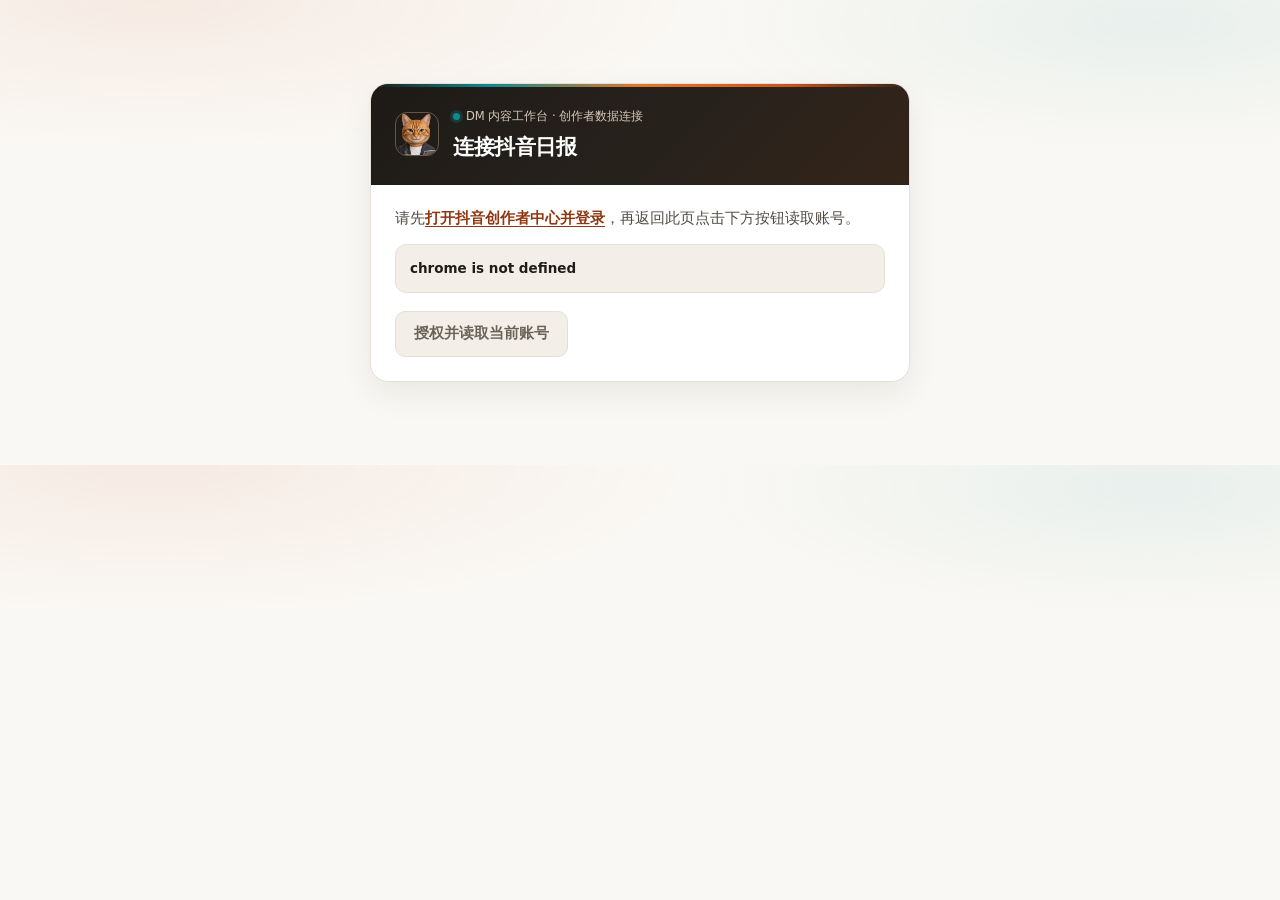
<file: tools/publish-extension/douyin-connect.html>
<!doctype html>
<html lang="zh-CN">
<head>
  <meta charset="utf-8">
  <meta name="viewport" content="width=device-width, initial-scale=1">
  <title>连接抖音日报 · DM 工作台</title>
  <style>
    :root {
      --bg: #FAF8F4;
      --card: #FFFFFF;
      --subtle: #F3EFE8;
      --line: #E6DFD5;
      --t1: #1F1D1A;
      --t2: #524C44;
      --t3: #6C6358;
      --accent: #CC521B;
      --accent-solid: #C84F18;
      --accent-hover: #A83F10;
      --accent-bg: #FFF2E8;
      --accent-line: #EABFA4;
      --accent-ink: #8F3711;
      --flow-cyan: #0E8A8D;
      --flow-amber: #E27828;
    }
    * { box-sizing: border-box; }
    body {
      max-width: 580px;
      margin: 7vh auto;
      padding: 20px;
      font: 14.5px/1.65 system-ui, -apple-system, BlinkMacSystemFont, "PingFang SC", sans-serif;
      color: var(--t1);
      background:
        radial-gradient(60% 45% at 12% 0%, rgba(204, 82, 27, 0.08), transparent 70%),
        radial-gradient(50% 40% at 90% 5%, rgba(14, 138, 141, 0.07), transparent 70%),
        var(--bg);
      -webkit-font-smoothing: antialiased;
    }
    .connectShell {
      border-radius: 18px;
      background: var(--card);
      border: 1px solid var(--line);
      box-shadow: 0 12px 32px rgba(29, 22, 15, 0.07);
      overflow: hidden;
    }
    .deckHead {
      position: relative;
      display: flex;
      align-items: center;
      gap: 14px;
      padding: 20px 24px;
      background: linear-gradient(135deg, #1D1A17 0%, #28221C 58%, #342419 100%);
      color: #FAF7F2;
    }
    .deckHead::before {
      content: "";
      position: absolute;
      inset: 0 0 auto 0;
      height: 2.5px;
      background: linear-gradient(90deg, transparent 0%, var(--flow-cyan) 22%, var(--flow-amber) 50%, var(--accent) 78%, transparent 100%);
    }
    .deckAvatar {
      width: 44px;
      height: 44px;
      border-radius: 12px;
      border: 1px solid rgba(234, 191, 164, 0.35);
      object-fit: cover;
      flex: none;
    }
    .deckSub {
      font-size: 11.5px;
      color: #D7C6B8;
      display: inline-flex;
      align-items: center;
      gap: 6px;
    }
    .deckSub::before {
      content: "";
      width: 7px;
      height: 7px;
      border-radius: 50%;
      background: var(--flow-cyan);
      box-shadow: 0 0 0 3px rgba(14, 138, 141, 0.25);
    }
    h1 {
      margin: 2px 0 0;
      font-size: 21px;
      font-weight: 740;
      color: #FFFFFF;
      letter-spacing: -0.02em;
    }
    .connectBody {
      padding: 22px 24px 24px;
      display: flex;
      flex-direction: column;
      gap: 14px;
    }
    p { margin: 0; overflow-wrap: anywhere; }
    #scope {
      padding: 8px 12px;
      border-radius: 10px;
      background: var(--accent-bg);
      border: 1px solid var(--accent-line);
      color: var(--accent-ink);
      font-size: 13px;
      font-weight: 620;
    }
    #scope:empty { display: none; }
    .guideText { color: var(--t2); }
    a {
      color: var(--accent-ink);
      font-weight: 650;
      text-underline-offset: 3px;
    }
    a:hover { color: var(--accent-hover); }
    #message {
      padding: 12px 14px;
      border-radius: 11px;
      background: var(--subtle);
      border: 1px solid var(--line);
      color: var(--t1);
      white-space: pre-wrap;
      font-size: 13.5px;
      font-weight: 550;
    }
    #message:empty { display: none; }
    .actions {
      display: flex;
      flex-wrap: wrap;
      gap: 10px;
      margin-top: 4px;
    }
    button {
      min-height: 44px;
      padding: 10px 18px;
      border-radius: 10px;
      border: 1px solid var(--accent-solid);
      background: linear-gradient(135deg, var(--accent-solid), #B54212);
      color: #FFFFFF;
      font: inherit;
      font-weight: 650;
      cursor: pointer;
      box-shadow: 0 4px 12px rgba(200, 79, 24, 0.2);
      transition: transform 140ms ease, box-shadow 140ms ease, background 140ms ease;
    }
    button:hover:enabled {
      background: var(--accent-hover);
      transform: translateY(-1px);
    }
    button:disabled {
      background: var(--subtle);
      border-color: var(--line);
      color: var(--t3);
      box-shadow: none;
      transform: none;
      cursor: default;
    }
    [hidden] { display: none !important; }
    :focus-visible { outline: 2px solid var(--accent); outline-offset: 2px; }
  </style>
</head>
<body>
  <main class="connectShell">
    <header class="deckHead">
      <img class="deckAvatar" src="[data-uri]" alt="" width="44" height="44">
      <div>
        <span class="deckSub">DM 内容工作台 · 创作者数据连接</span>
        <h1>连接抖音日报</h1>
      </div>
    </header>
    <div class="connectBody">
      <p id="scope"></p>
      <p class="guideText">请先<a href="https://creator.douyin.com/creator-micro/home" target="_blank" rel="noopener">打开抖音创作者中心并登录</a>，再返回此页点击下方按钮读取账号。</p>
      <p role="status" id="message"></p>
      <div class="actions">
        <button id="read" disabled>授权并读取当前账号</button>
        <button id="confirm" hidden>确认绑定并读取昨日日报</button>
      </div>
    </div>
  </main>
  <script type="module" src="douyin-connect.mjs"></script>
</body>
</html>
</file>
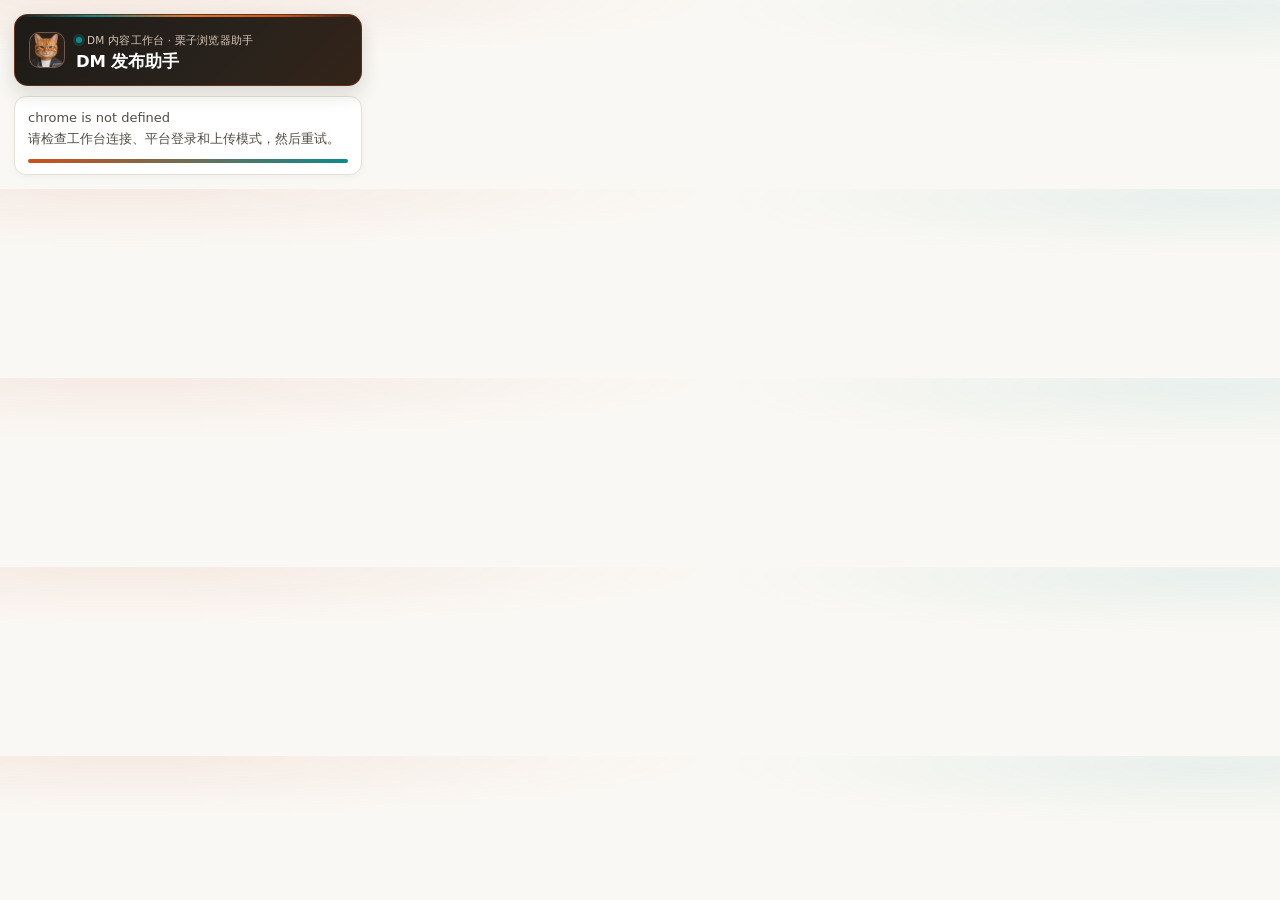
<file: tools/publish-extension/popup.html>
<!doctype html>
<html lang="zh-CN">
<head>
  <meta charset="utf-8">
  <meta name="viewport" content="width=device-width, initial-scale=1">
  <title>DM 发布助手</title>
  <style>
    :root {
      --bg: #FAF8F4;
      --card: #FFFFFF;
      --subtle: #F3EFE8;
      --subtle-hover: #EBE5DB;
      --line: #E6DFD5;
      --line-strong: #C9BFB2;
      --t1: #1F1D1A;
      --t2: #524C44;
      --t3: #6C6358;
      --accent: #CC521B;
      --accent-solid: #C84F18;
      --accent-hover: #A83F10;
      --accent-bg: #FFF2E8;
      --accent-line: #EABFA4;
      --accent-ink: #8F3711;
      --flow-cyan: #0E8A8D;
      --flow-amber: #E27828;
      --good: #1F6B4B;
      --good-bg: #EAF6F0;
    }
    * { box-sizing: border-box; }
    body {
      width: 376px;
      max-width: 100%;
      margin: 0;
      padding: 14px;
      background:
        radial-gradient(65% 45% at 10% 0%, rgba(204, 82, 27, 0.08), transparent 70%),
        radial-gradient(55% 45% at 95% 5%, rgba(14, 138, 141, 0.07), transparent 70%),
        var(--bg);
      color: var(--t1);
      font: 13.5px/1.6 system-ui, -apple-system, BlinkMacSystemFont, "PingFang SC", sans-serif;
      overflow-wrap: anywhere;
      -webkit-font-smoothing: antialiased;
    }
    .deckHead {
      position: relative;
      display: flex;
      align-items: center;
      gap: 11px;
      padding: 13px 14px;
      border-radius: 14px;
      background: linear-gradient(135deg, #1D1A17 0%, #28221C 58%, #342419 100%);
      color: #FAF7F2;
      border: 1px solid rgba(204, 82, 27, 0.35);
      box-shadow: 0 8px 20px rgba(29, 22, 15, 0.14);
      overflow: hidden;
    }
    .deckHead::before {
      content: "";
      position: absolute;
      inset: 0 0 auto 0;
      height: 2px;
      background: linear-gradient(90deg, transparent 0%, var(--flow-cyan) 22%, var(--flow-amber) 50%, var(--accent) 78%, transparent 100%);
    }
    .deckAvatar {
      width: 36px;
      height: 36px;
      border-radius: 10px;
      border: 1px solid rgba(234, 191, 164, 0.35);
      object-fit: cover;
      flex: none;
      background: #2b211a;
    }
    .deckTitleWrap { min-width: 0; flex: 1; }
    .deckTag {
      display: inline-flex;
      align-items: center;
      gap: 5px;
      font-size: 10.5px;
      color: #D7C6B8;
      letter-spacing: 0.02em;
    }
    .deckTag::before {
      content: "";
      width: 6px;
      height: 6px;
      border-radius: 50%;
      background: var(--flow-cyan);
      box-shadow: 0 0 0 3px rgba(14, 138, 141, 0.24);
    }
    h1 {
      margin: 1px 0 0;
      font-size: 16.5px;
      font-weight: 720;
      line-height: 1.3;
      color: #FFFFFF;
      letter-spacing: -0.01em;
    }
    p, pre { margin: 0; white-space: pre-wrap; }
    .statusCard {
      margin-top: 10px;
      padding: 11px 13px;
      border-radius: 12px;
      background: var(--card);
      border: 1px solid var(--line);
      box-shadow: 0 2px 8px rgba(31, 24, 16, 0.04);
    }
    #status {
      color: var(--t2);
      font-size: 13px;
      font-weight: 520;
    }
    .flowMeter {
      position: relative;
      height: 4px;
      margin-top: 9px;
      border-radius: 999px;
      background: var(--subtle);
      overflow: hidden;
    }
    .flowMeter::after {
      content: "";
      position: absolute;
      inset: 0;
      background: linear-gradient(90deg, var(--accent), var(--flow-cyan), var(--accent));
      background-size: 200% 100%;
      animation: flowPulse 2.2s linear infinite;
    }
    @keyframes flowPulse {
      0% { background-position: 100% 0; }
      100% { background-position: -100% 0; }
    }
    section {
      margin-top: 10px;
      padding: 13px;
      border-radius: 13px;
      background: var(--card);
      border: 1px solid var(--line);
      box-shadow: 0 2px 10px rgba(31, 24, 16, 0.04);
    }
    section > * + * { margin-top: 10px; }
    #account, #scope {
      padding: 8px 10px;
      border-radius: 9px;
      background: var(--accent-bg);
      border: 1px solid var(--accent-line);
      color: var(--accent-ink);
      font-size: 12.5px;
      font-weight: 600;
    }
    pre {
      max-height: 168px;
      overflow: auto;
      padding: 10px 12px;
      border: 1px solid var(--line);
      border-radius: 10px;
      background: var(--bg);
      font: 12.5px/1.6 system-ui, sans-serif;
      color: var(--t1);
    }
    #assets {
      font-size: 12px;
      color: var(--t3);
      padding: 6px 10px;
      border-radius: 8px;
      background: var(--subtle);
    }
    label {
      display: flex;
      align-items: center;
      gap: 9px;
      min-height: 42px;
      padding: 6px 10px;
      border-radius: 10px;
      border: 1px solid var(--line);
      background: var(--bg);
      font-size: 13px;
      font-weight: 560;
      cursor: pointer;
    }
    label:hover { border-color: var(--accent-line); background: var(--accent-bg); }
    [hidden] { display: none !important; }
    input[type="checkbox"] {
      width: 17px;
      height: 17px;
      margin: 0;
      accent-color: var(--accent-solid);
      flex: none;
    }
    button {
      width: 100%;
      min-height: 42px;
      padding: 9px 14px;
      border: 1px solid var(--accent-solid);
      border-radius: 10px;
      background: linear-gradient(135deg, var(--accent-solid), #B54212);
      color: #FFFFFF;
      font: inherit;
      font-weight: 650;
      cursor: pointer;
      box-shadow: 0 3px 10px rgba(200, 79, 24, 0.2);
      transition: transform 140ms ease, box-shadow 140ms ease, background 140ms ease;
    }
    button:hover:enabled {
      background: var(--accent-hover);
      transform: translateY(-1px);
      box-shadow: 0 5px 14px rgba(200, 79, 24, 0.26);
    }
    button#return-task {
      background: var(--card);
      color: var(--accent-ink);
      border-color: var(--accent-line);
      box-shadow: none;
    }
    button#return-task:hover:enabled {
      background: var(--accent-bg);
      border-color: var(--accent);
    }
    button:disabled {
      background: var(--subtle-hover);
      border-color: var(--line);
      color: var(--t3);
      box-shadow: none;
      transform: none;
      cursor: default;
    }
    :focus-visible { outline: 2px solid var(--accent); outline-offset: 2px; }
  </style>
</head>
<body>
  <header class="deckHead">
    <img class="deckAvatar" src="[data-uri]" alt="" width="36" height="36">
    <div class="deckTitleWrap">
      <span class="deckTag">DM 内容工作台 · 栗子浏览器助手</span>
      <h1>DM 发布助手</h1>
    </div>
  </header>
  <div class="statusCard">
    <p id="status" role="status">正在读取工作台任务…</p>
    <div class="flowMeter" aria-hidden="true"></div>
  </div>
  <section id="review" hidden>
    <p id="account"></p>
    <pre id="copy" tabindex="0" aria-label="草稿文案"></pre>
    <p id="assets"></p>
    <label><input id="media" type="checkbox"> 同时上传列出的素材</label>
    <button type="button" id="apply">已核对当前账号，填入草稿</button>
  </section>
  <section id="collection" hidden>
    <p id="scope"></p>
    <label id="collector" hidden><input id="confirmed" type="checkbox"><span id="collector-label"></span></label>
    <button type="button" id="return-task" hidden>返回原任务页面</button>
    <button type="button" id="collect">采集此页作品并提交</button>
  </section>
  <script type="module" src="popup.js"></script>
</body>
</html>
</file>
